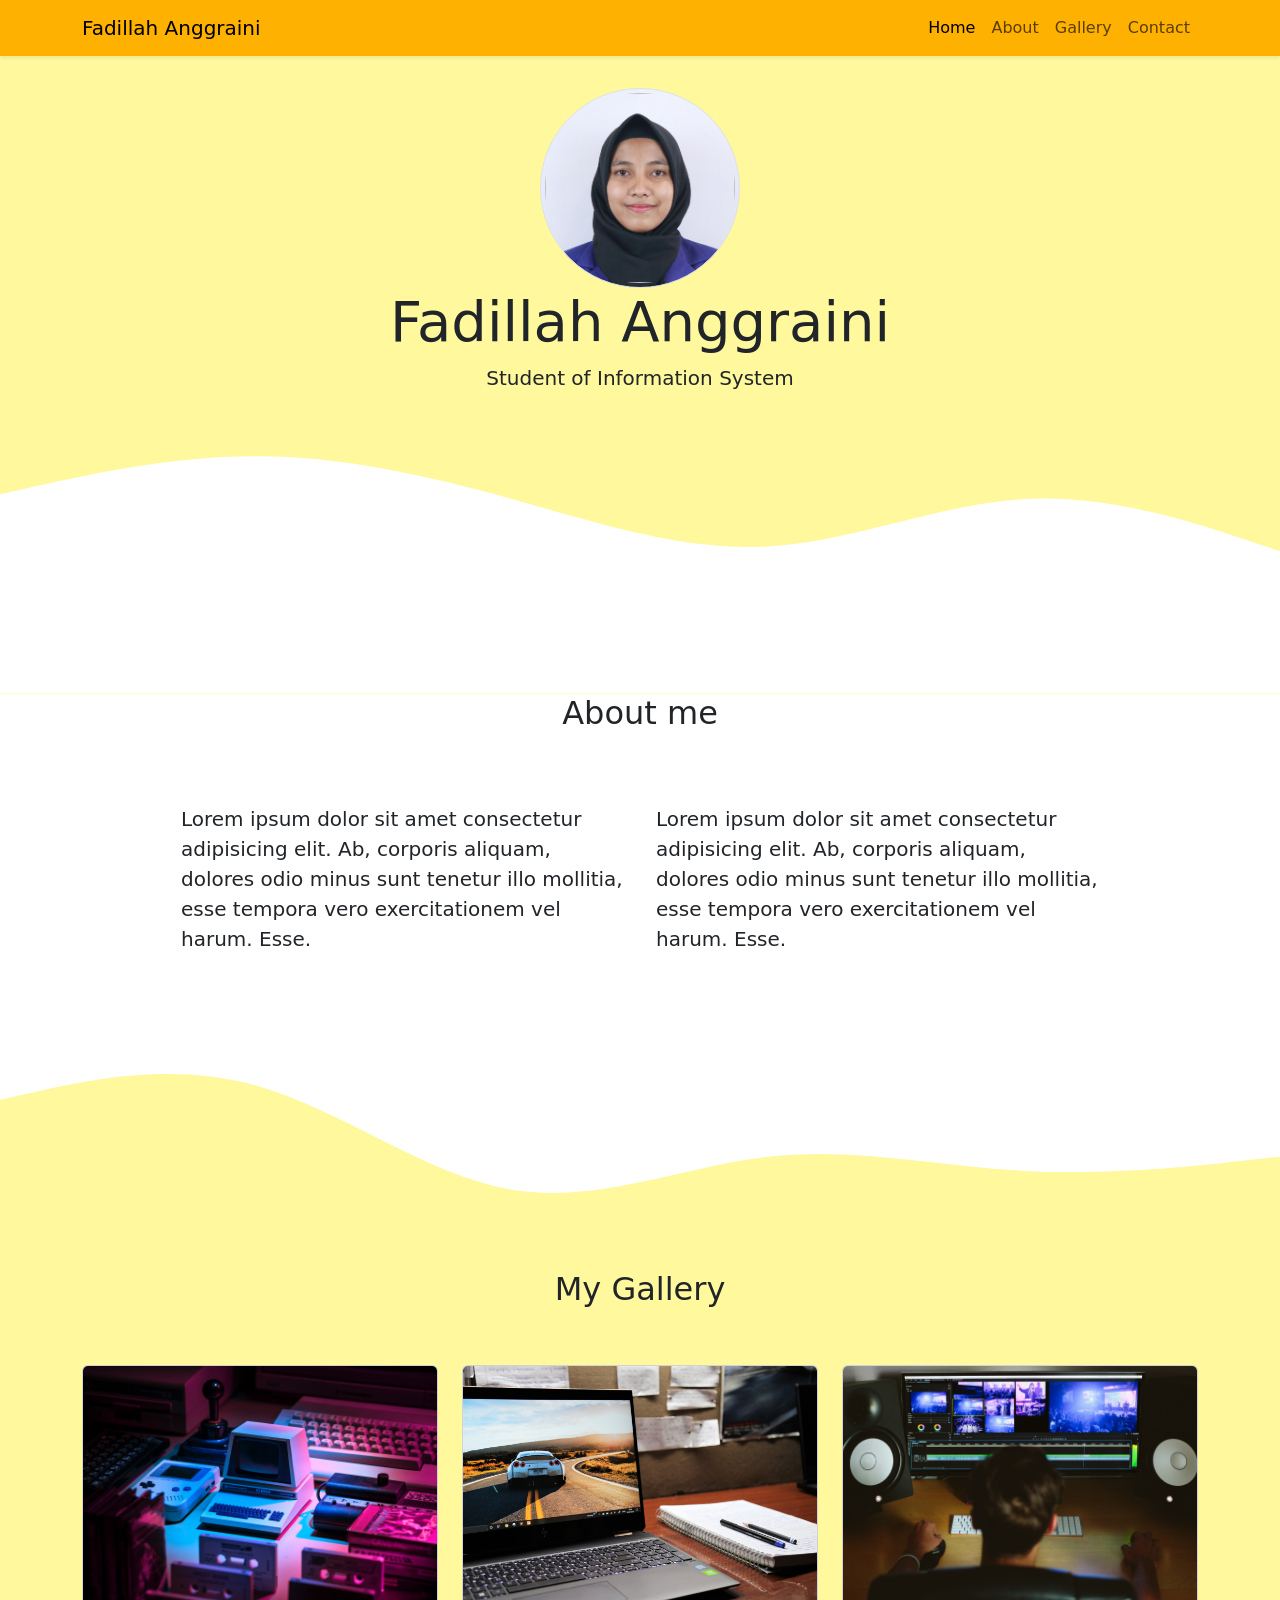
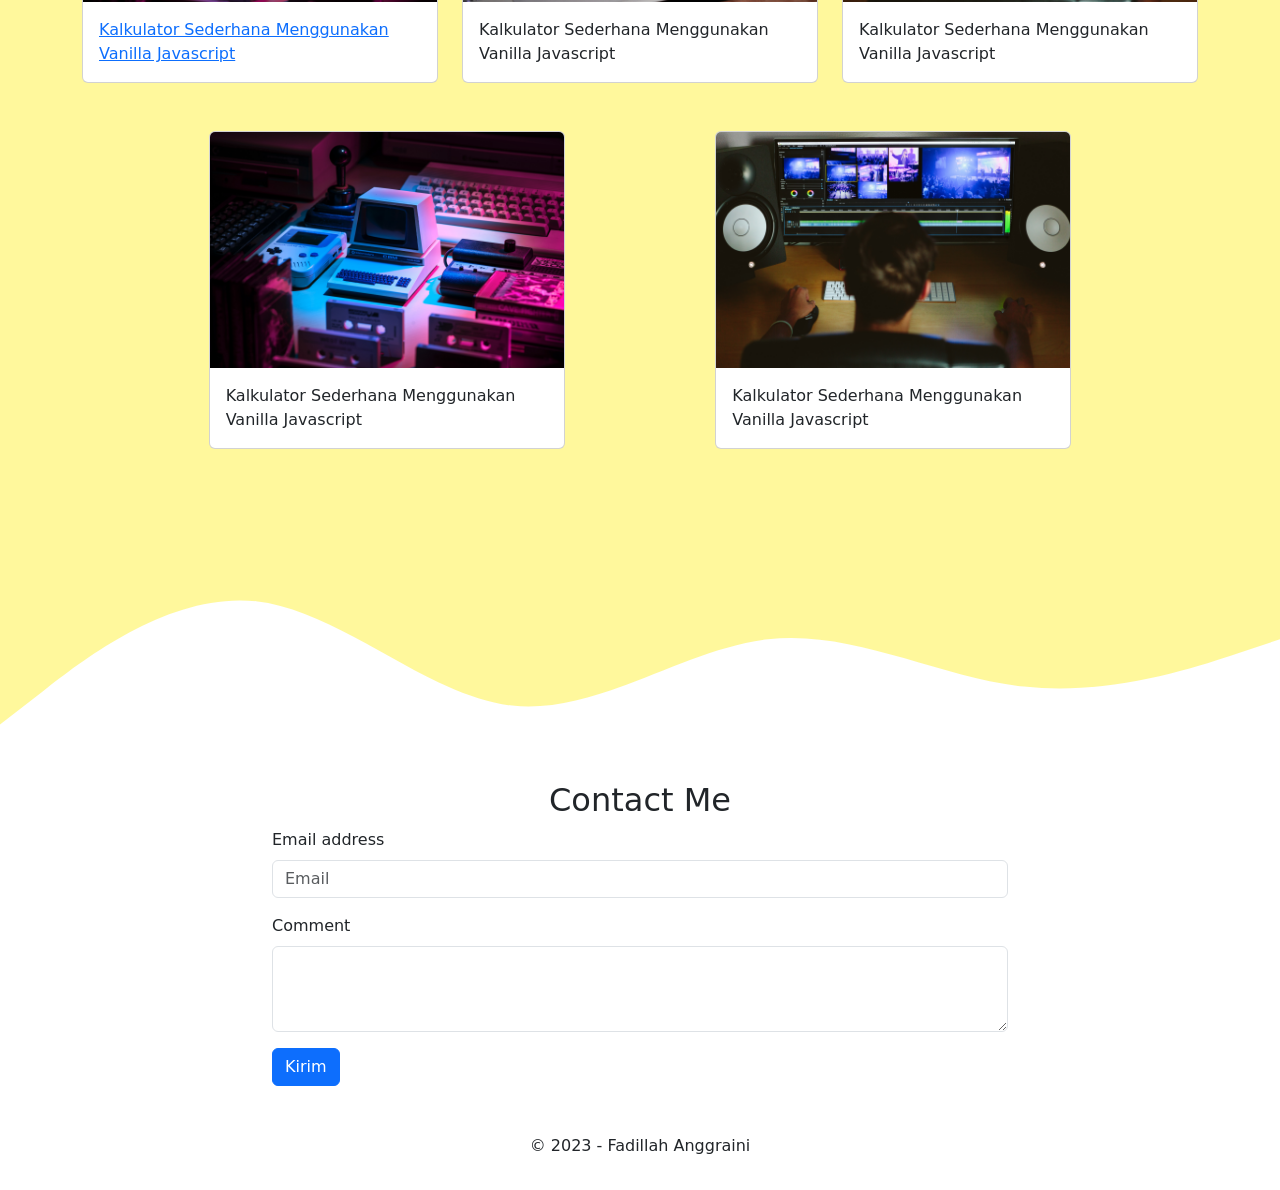
<file: index.html>
<!DOCTYPE html>
<html lang="en">
  <head>
    <meta charset="UTF-8" />
    <meta http-equiv="X-UA-Compatible" content="IE=edge" />
    <meta name="viewport" content="width=device-width, initial-scale=1.0" />
    <title>Portofolio | Fadillah Anggraini</title>
    <link href="https://cdn.jsdelivr.net/npm/bootstrap@5.3.0-alpha1/dist/css/bootstrap.min.css" rel="stylesheet" integrity="sha384-GLhlTQ8iRABdZLl6O3oVMWSktQOp6b7In1Zl3/Jr59b6EGGoI1aFkw7cmDA6j6gD" crossorigin="anonymous" />
    <link rel="stylesheet" href="style.css" />
  </head>
  <body>
    <!-- Navbar -->
    <nav class="navbar navbar-expand-lg navbar-light shadow-sm" style="background-color: #ffb100">
      <div class="container">
        <a class="navbar-brand" href="#">Fadillah Anggraini</a>
        <button class="navbar-toggler" type="button" data-bs-toggle="collapse" data-bs-target="#navbarNav" aria-controls="navbarNav" aria-expanded="false" aria-label="Toggle navigation">
          <span class="navbar-toggler-icon"></span>
        </button>
        <div class="collapse navbar-collapse" id="navbarNav">
          <ul class="navbar-nav ms-auto">
            <li class="nav-item">
              <a class="nav-link active" aria-current="page" href="#home">Home</a>
            </li>
            <li class="nav-item">
              <a class="nav-link" href="#about">About</a>
            </li>
            <li class="nav-item">
              <a class="nav-link" href="#gallery">Gallery</a>
            </li>
            <li class="nav-item">
              <a class="nav-link" href="#contact">Contact</a>
            </li>
          </ul>
        </div>
      </div>
    </nav>
    <!-- Akhir Navbar -->

    <!-- Jumbotron -->
    <section class="jumbotron text-center" id="home">
      <img class="profile rounded-circle img-thumbnail" />
      <h1 class="display-4"><strong>Fadillah Anggraini</strong></h1>
      <p class="lead"><b>Student of Information System</b></p>
      <svg xmlns="http://www.w3.org/2000/svg" viewBox="0 0 1440 320">
        <path
          fill="#ffffff"
          fill-opacity="1"
          d="M0,96L48,85.3C96,75,192,53,288,53.3C384,53,480,75,576,101.3C672,128,768,160,864,154.7C960,149,1056,107,1152,101.3C1248,96,1344,128,1392,144L1440,160L1440,320L1392,320C1344,320,1248,320,1152,320C1056,320,960,320,864,320C768,320,672,320,576,320C480,320,384,320,288,320C192,320,96,320,48,320L0,320Z"
        ></path>
      </svg>
    </section>
    <!-- Akhir Jumbotron  -->

    <!-- About Me -->
    <section id="about">
      <div class="container">
        <div class="row text-center">
          <div class="col">
            <h2>About me</h2>
          </div>
        </div>
        <div class="row pt-5 justify-content-center fs-5">
          <div class="col-md-5 p-3">
            <p>Lorem ipsum dolor sit amet consectetur adipisicing elit. Ab, corporis aliquam, dolores odio minus sunt tenetur illo mollitia, esse tempora vero exercitationem vel harum. Esse.</p>
          </div>
          <div class="col-md-5 p-3">
            <p>Lorem ipsum dolor sit amet consectetur adipisicing elit. Ab, corporis aliquam, dolores odio minus sunt tenetur illo mollitia, esse tempora vero exercitationem vel harum. Esse.</p>
          </div>
        </div>
      </div>
      <svg xmlns="http://www.w3.org/2000/svg" viewBox="0 0 1440 320">
        <path
          fill="#fff89c"
          fill-opacity="1"
          d="M0,128L48,117.3C96,107,192,85,288,112C384,139,480,213,576,229.3C672,245,768,203,864,192C960,181,1056,203,1152,208C1248,213,1344,203,1392,197.3L1440,192L1440,320L1392,320C1344,320,1248,320,1152,320C1056,320,960,320,864,320C768,320,672,320,576,320C480,320,384,320,288,320C192,320,96,320,48,320L0,320Z"
        ></path>
      </svg>
    </section>
    <!-- Akhir About Me -->

    <!-- section gallery -->
    <section id="gallery">
      <div class="container">
        <div class="row text-center pb-5">
          <div class="col">
            <h2>My Gallery</h2>
          </div>
        </div>
        <div class="row">
          <div class="col-md pb-5">
            <div class="card">
              <img src="img/example1.jpg" class="card-img-top" alt="Project Membuat Calculator dengan js" />
              <div class="card-body">
                <a class="card-text" href="https://dilla16.github.io/KalkulatorSederhana/" target="blank">Kalkulator Sederhana Menggunakan Vanilla Javascript</a>
              </div>
            </div>
          </div>
          <div class="col-md pb-5">
            <div class="card">
              <img src="img/example4.jpg" class="card-img-top" alt="Project Membuat Calculator dengan js" />
              <div class="card-body">
                <p class="card-text">Kalkulator Sederhana Menggunakan Vanilla Javascript</p>
              </div>
            </div>
          </div>
          <div class="col-md-4 pb-5">
            <div class="card">
              <img src="img/example3.jpg" class="card-img-top" alt="Project Membuat Calculator dengan js" />
              <div class="card-body">
                <p class="card-text">Kalkulator Sederhana Menggunakan Vanilla Javascript</p>
              </div>
            </div>
          </div>
        </div>
        <div class="row justify-content-evenly">
          <div class="col-md-4 pb-5">
            <div class="card">
              <img src="img/example1.jpg" class="card-img-top" alt="Project Membuat Calculator dengan js" />
              <div class="card-body">
                <p class="card-text">Kalkulator Sederhana Menggunakan Vanilla Javascript</p>
              </div>
            </div>
          </div>
          <div class="col-md-4 pb-5">
            <div class="card">
              <img src="img/example3.jpg" class="card-img-top" alt="Project Membuat Calculator dengan js" />
              <div class="card-body">
                <p class="card-text">Kalkulator Sederhana Menggunakan Vanilla Javascript</p>
              </div>
            </div>
          </div>
        </div>
      </div>
      <svg xmlns="http://www.w3.org/2000/svg" viewBox="0 0 1440 320">
        <path
          fill="#ffffff"
          fill-opacity="1"
          d="M0,256L48,218.7C96,181,192,107,288,117.3C384,128,480,224,576,234.7C672,245,768,171,864,160C960,149,1056,203,1152,213.3C1248,224,1344,192,1392,176L1440,160L1440,320L1392,320C1344,320,1248,320,1152,320C1056,320,960,320,864,320C768,320,672,320,576,320C480,320,384,320,288,320C192,320,96,320,48,320L0,320Z"
        ></path>
      </svg>
    </section>
    <!-- akhir gallery -->

    <!-- Contact -->
    <section id="contact">
      <div class="container">
        <div class="row text-center">
          <div class="col">
            <h2>Contact Me</h2>
          </div>
        </div>
        <div class="row justify-content-center">
          <div class="col-md-8">
            <div class="mb-3">
              <label for="exampleFormControlInput1" class="form-label">Email address</label>
              <input type="email" class="form-control" id="exampleFormControlInput1" placeholder="Email" />
            </div>
            <div class="mb-3">
              <label for="exampleFormControlTextarea1" class="form-label">Comment</label>
              <textarea class="form-control" id="exampleFormControlTextarea1" rows="3"></textarea>
            </div>
            <div class="mb-3">
              <button type="submit" class="btn btn-primary">Kirim</button>
            </div>
          </div>
        </div>
      </div>
    </section>
    <!-- Akhir Contact -->

    <!-- Footer -->
    <footer>
      <div class="container text-center">&copy; 2023 - Fadillah Anggraini</div>
    </footer>
    <!-- Akhir Footer -->
    <script src="https://cdn.jsdelivr.net/npm/bootstrap@5.3.0-alpha1/dist/js/bootstrap.bundle.min.js" integrity="sha384-w76AqPfDkMBDXo30jS1Sgez6pr3x5MlQ1ZAGC+nuZB+EYdgRZgiwxhTBTkF7CXvN" crossorigin="anonymous"></script>
  </body>
</html>
</file>
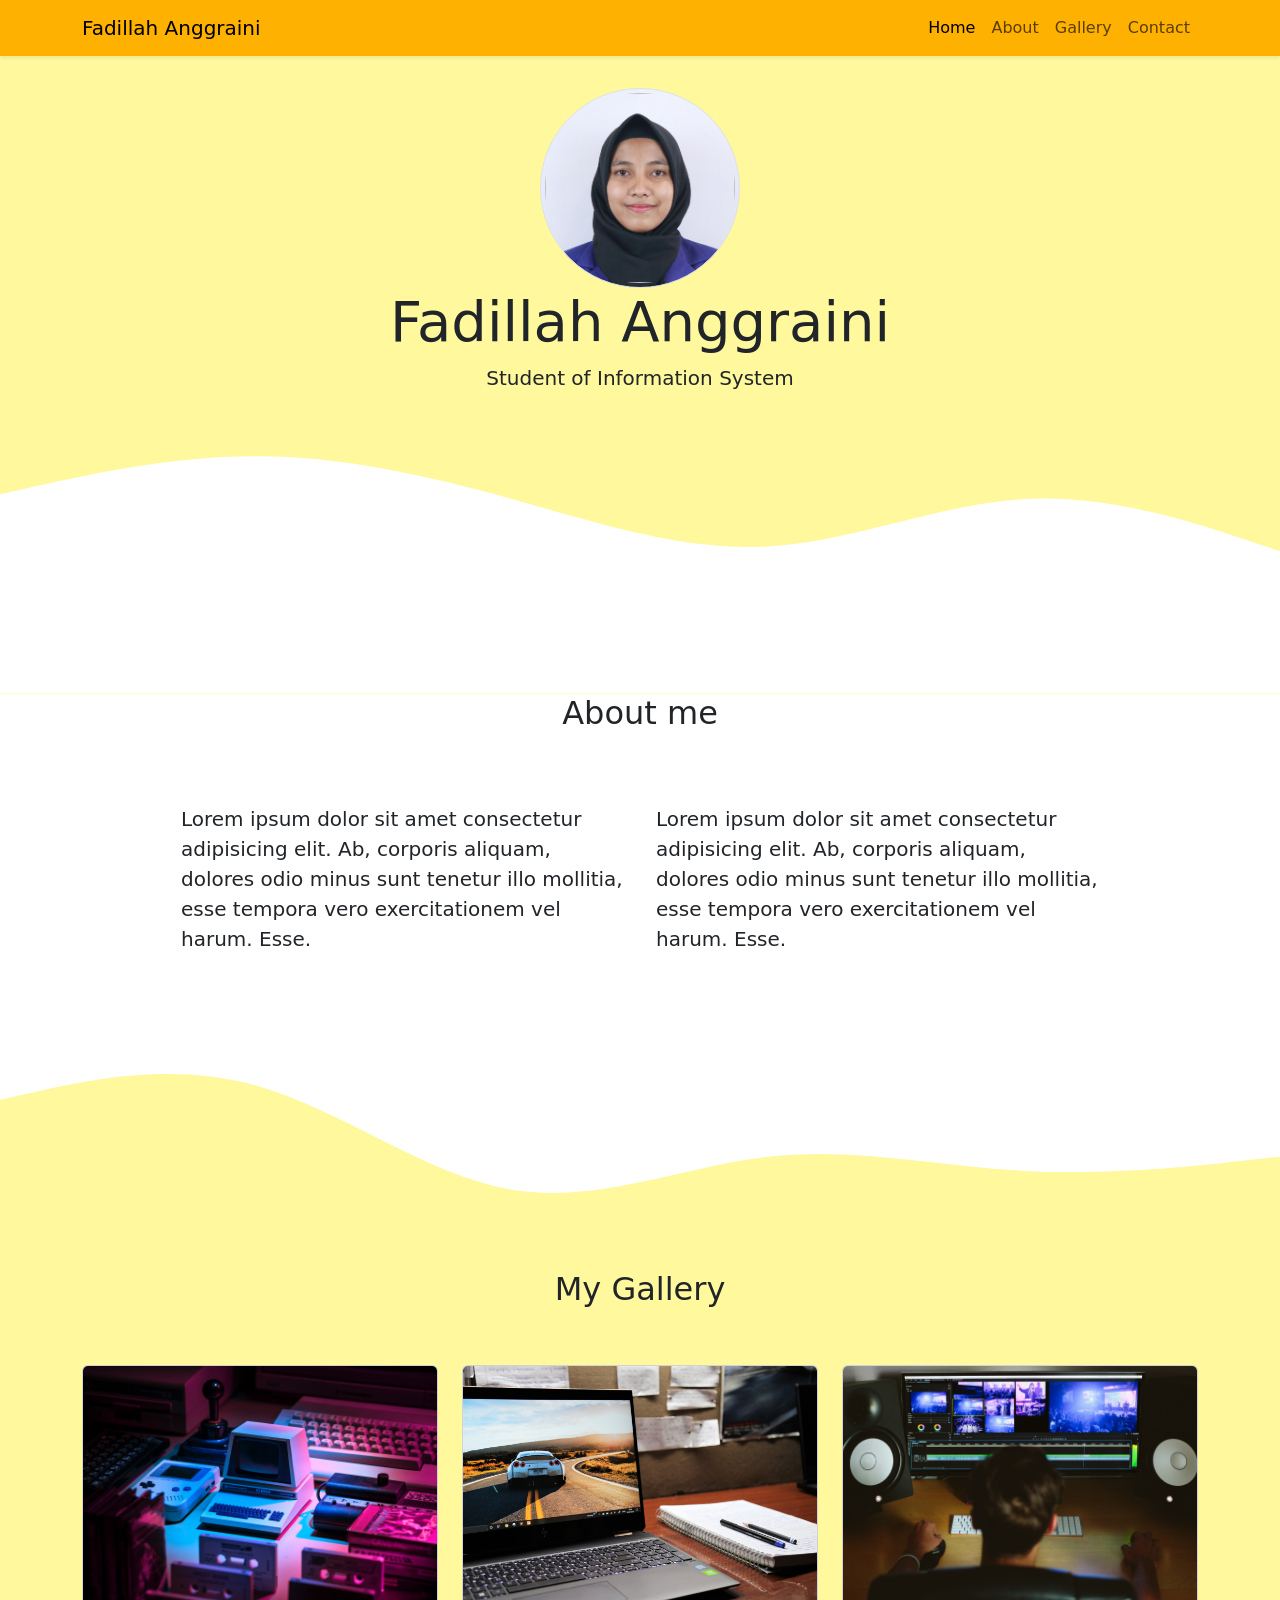
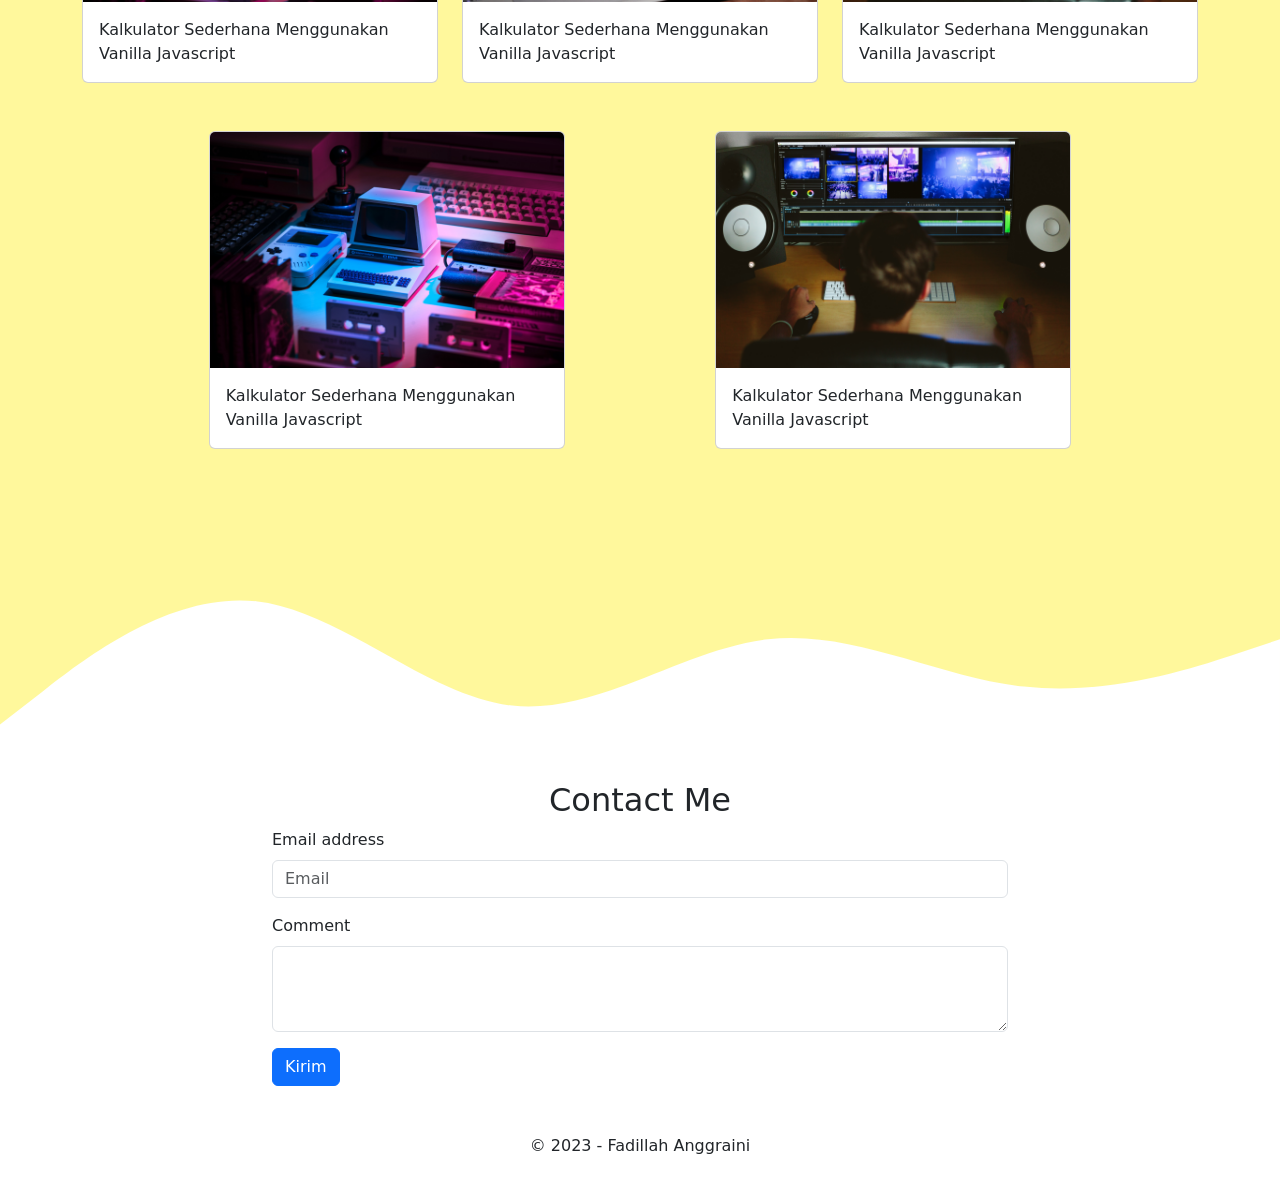
<file: index..html>
<!DOCTYPE html>
<html lang="en">
  <head>
    <meta charset="UTF-8" />
    <meta http-equiv="X-UA-Compatible" content="IE=edge" />
    <meta name="viewport" content="width=device-width, initial-scale=1.0" />
    <title>Portofolio | Fadillah Anggraini</title>
    <link href="https://cdn.jsdelivr.net/npm/bootstrap@5.3.0-alpha1/dist/css/bootstrap.min.css" rel="stylesheet" integrity="sha384-GLhlTQ8iRABdZLl6O3oVMWSktQOp6b7In1Zl3/Jr59b6EGGoI1aFkw7cmDA6j6gD" crossorigin="anonymous" />
    <link rel="stylesheet" href="style.css" />
  </head>
  <body>
    <!-- Navbar -->
    <nav class="navbar navbar-expand-lg navbar-light shadow-sm" style="background-color: #ffb100">
      <div class="container">
        <a class="navbar-brand" href="#">Fadillah Anggraini</a>
        <button class="navbar-toggler" type="button" data-bs-toggle="collapse" data-bs-target="#navbarNav" aria-controls="navbarNav" aria-expanded="false" aria-label="Toggle navigation">
          <span class="navbar-toggler-icon"></span>
        </button>
        <div class="collapse navbar-collapse" id="navbarNav">
          <ul class="navbar-nav ms-auto">
            <li class="nav-item">
              <a class="nav-link active" aria-current="page" href="#">Home</a>
            </li>
            <li class="nav-item">
              <a class="nav-link" href="#">About</a>
            </li>
            <li class="nav-item">
              <a class="nav-link" href="#">Gallery</a>
            </li>
            <li class="nav-item">
              <a class="nav-link" href="#">Contact</a>
            </li>
          </ul>
        </div>
      </div>
    </nav>
    <!-- Akhir Navbar -->

    <!-- Jumbotron -->
    <section class="jumbotron text-center">
      <img class="profile rounded-circle img-thumbnail" />
      <h1 class="display-4"><strong>Fadillah Anggraini</strong></h1>
      <p class="lead"><b>Student of Information System</b></p>
      <svg xmlns="http://www.w3.org/2000/svg" viewBox="0 0 1440 320">
        <path
          fill="#ffffff"
          fill-opacity="1"
          d="M0,96L48,85.3C96,75,192,53,288,53.3C384,53,480,75,576,101.3C672,128,768,160,864,154.7C960,149,1056,107,1152,101.3C1248,96,1344,128,1392,144L1440,160L1440,320L1392,320C1344,320,1248,320,1152,320C1056,320,960,320,864,320C768,320,672,320,576,320C480,320,384,320,288,320C192,320,96,320,48,320L0,320Z"
        ></path>
      </svg>
    </section>
    <!-- Akhir Jumbotron -->

    <!-- About Me -->
    <section id="about">
      <div class="container">
        <div class="row text-center">
          <div class="col">
            <h2>About me</h2>
          </div>
        </div>
        <div class="row pt-5 justify-content-center fs-5">
          <div class="col-md-5 p-3">
            <p>Lorem ipsum dolor sit amet consectetur adipisicing elit. Ab, corporis aliquam, dolores odio minus sunt tenetur illo mollitia, esse tempora vero exercitationem vel harum. Esse.</p>
          </div>
          <div class="col-md-5 p-3">
            <p>Lorem ipsum dolor sit amet consectetur adipisicing elit. Ab, corporis aliquam, dolores odio minus sunt tenetur illo mollitia, esse tempora vero exercitationem vel harum. Esse.</p>
          </div>
        </div>
      </div>
      <svg xmlns="http://www.w3.org/2000/svg" viewBox="0 0 1440 320">
        <path
          fill="#fff89c"
          fill-opacity="1"
          d="M0,128L48,117.3C96,107,192,85,288,112C384,139,480,213,576,229.3C672,245,768,203,864,192C960,181,1056,203,1152,208C1248,213,1344,203,1392,197.3L1440,192L1440,320L1392,320C1344,320,1248,320,1152,320C1056,320,960,320,864,320C768,320,672,320,576,320C480,320,384,320,288,320C192,320,96,320,48,320L0,320Z"
        ></path>
      </svg>
    </section>
    <!-- Akhir About Me -->

    <!-- section gallery -->
    <section id="gallery">
      <div class="container">
        <div class="row text-center pb-5">
          <div class="col">
            <h2>My Gallery</h2>
          </div>
        </div>
        <div class="row">
          <div class="col-md pb-5">
            <div class="card">
              <img src="img/example1.jpg" class="card-img-top" alt="Project Membuat Calculator dengan js" />
              <div class="card-body">
                <p class="card-text">Kalkulator Sederhana Menggunakan Vanilla Javascript</p>
              </div>
            </div>
          </div>
          <div class="col-md pb-5">
            <div class="card">
              <img src="img/example4.jpg" class="card-img-top" alt="Project Membuat Calculator dengan js" />
              <div class="card-body">
                <p class="card-text">Kalkulator Sederhana Menggunakan Vanilla Javascript</p>
              </div>
            </div>
          </div>
          <div class="col-md-4 pb-5">
            <div class="card">
              <img src="img/example3.jpg" class="card-img-top" alt="Project Membuat Calculator dengan js" />
              <div class="card-body">
                <p class="card-text">Kalkulator Sederhana Menggunakan Vanilla Javascript</p>
              </div>
            </div>
          </div>
        </div>
        <div class="row justify-content-evenly">
          <div class="col-md-4 pb-5">
            <div class="card">
              <img src="img/example1.jpg" class="card-img-top" alt="Project Membuat Calculator dengan js" />
              <div class="card-body">
                <p class="card-text">Kalkulator Sederhana Menggunakan Vanilla Javascript</p>
              </div>
            </div>
          </div>
          <div class="col-md-4 pb-5">
            <div class="card">
              <img src="img/example3.jpg" class="card-img-top" alt="Project Membuat Calculator dengan js" />
              <div class="card-body">
                <p class="card-text">Kalkulator Sederhana Menggunakan Vanilla Javascript</p>
              </div>
            </div>
          </div>
        </div>
      </div>
      <svg xmlns="http://www.w3.org/2000/svg" viewBox="0 0 1440 320">
        <path
          fill="#ffffff"
          fill-opacity="1"
          d="M0,256L48,218.7C96,181,192,107,288,117.3C384,128,480,224,576,234.7C672,245,768,171,864,160C960,149,1056,203,1152,213.3C1248,224,1344,192,1392,176L1440,160L1440,320L1392,320C1344,320,1248,320,1152,320C1056,320,960,320,864,320C768,320,672,320,576,320C480,320,384,320,288,320C192,320,96,320,48,320L0,320Z"
        ></path>
      </svg>
    </section>
    <!-- akhir gallery -->

    <!-- Contact -->
    <section id="contact">
      <div class="container">
        <div class="row text-center">
          <div class="col">
            <h2>Contact Me</h2>
          </div>
        </div>
        <div class="row justify-content-center">
          <div class="col-md-8">
            <div class="mb-3">
              <label for="exampleFormControlInput1" class="form-label">Email address</label>
              <input type="email" class="form-control" id="exampleFormControlInput1" placeholder="Email" />
            </div>
            <div class="mb-3">
              <label for="exampleFormControlTextarea1" class="form-label">Comment</label>
              <textarea class="form-control" id="exampleFormControlTextarea1" rows="3"></textarea>
            </div>
            <div class="mb-3">
              <button type="submit" class="btn btn-primary">Kirim</button>
            </div>
          </div>
        </div>
      </div>
    </section>
    <!-- Akhir Contact -->

    <!-- Footer -->
    <footer>
      <div class="container text-center">&copy; 2023 - Fadillah Anggraini</div>
    </footer>
    <!-- Akhir Footer -->
    <script src="https://cdn.jsdelivr.net/npm/bootstrap@5.3.0-alpha1/dist/js/bootstrap.bundle.min.js" integrity="sha384-w76AqPfDkMBDXo30jS1Sgez6pr3x5MlQ1ZAGC+nuZB+EYdgRZgiwxhTBTkF7CXvN" crossorigin="anonymous"></script>
  </body>
</html>
</file>
<file: style.css>
body {
  min-height: 2000px;
}
.jumbotron {
  padding-top: 2rem;
  background-color: #fff89c;
}

.profile {
  background: url('img/profile.jpeg');
  background-size: cover;
  height: 200px;
  width: 200px;
}
#gallery {
  background-color: #fff89c;
}

#contact {
  background-color: #ffffff;
}
footer {
  margin-top: 2rem;
  padding-bottom: 2rem;
}
</file>
